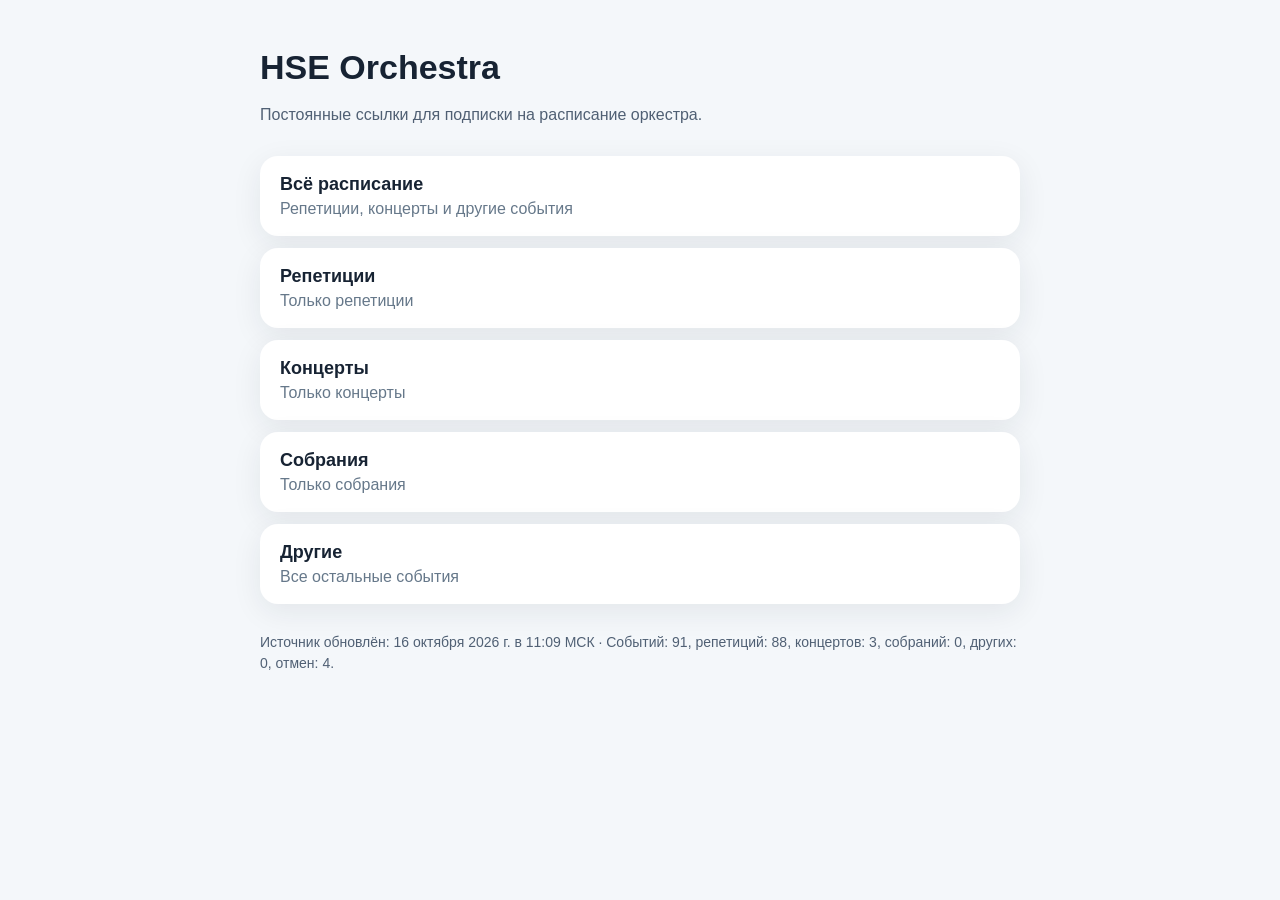
<file: index.html>
<!doctype html>
<html lang="ru">
<head>
<meta charset="utf-8">
<meta name="viewport" content="width=device-width,initial-scale=1">
<title>HSE Orchestra — календарь</title>
<style>
body{font-family:Inter,Arial,sans-serif;max-width:760px;margin:0 auto;padding:48px 20px;color:#172333;background:#f4f7fa}
h1{font-size:34px;margin:0 0 10px}p{line-height:1.55;color:#506074}.grid{display:grid;gap:12px;margin-top:28px}.card{display:block;padding:18px 20px;border-radius:18px;background:#fff;color:#172333;text-decoration:none;box-shadow:0 8px 30px rgba(23,35,51,.08)}.card strong{display:block;font-size:18px}.card span{display:block;margin-top:5px;color:#66788a}.meta{margin-top:28px;font-size:14px}
</style>
</head>
<body>
<h1>HSE Orchestra</h1>
<p>Постоянные ссылки для подписки на расписание оркестра.</p>
<div class="grid">
<a class="card" href="./all.ics"><strong>Всё расписание</strong><span>Репетиции, концерты и другие события</span></a>
<a class="card" href="./rehearsals.ics"><strong>Репетиции</strong><span>Только репетиции</span></a>
<a class="card" href="./concerts.ics"><strong>Концерты</strong><span>Только концерты</span></a>
<a class="card" href="./meetings.ics"><strong>Собрания</strong><span>Только собрания</span></a>
<a class="card" href="./other.ics"><strong>Другие</strong><span>Все остальные события</span></a>
</div>
<p class="meta">Источник обновлён: 16 октября 2026 г. в 11:09 МСК · Событий: 91, репетиций: 88, концертов: 3, собраний: 0, других: 0, отмен: 4.</p>
</body>
</html>
</file>
